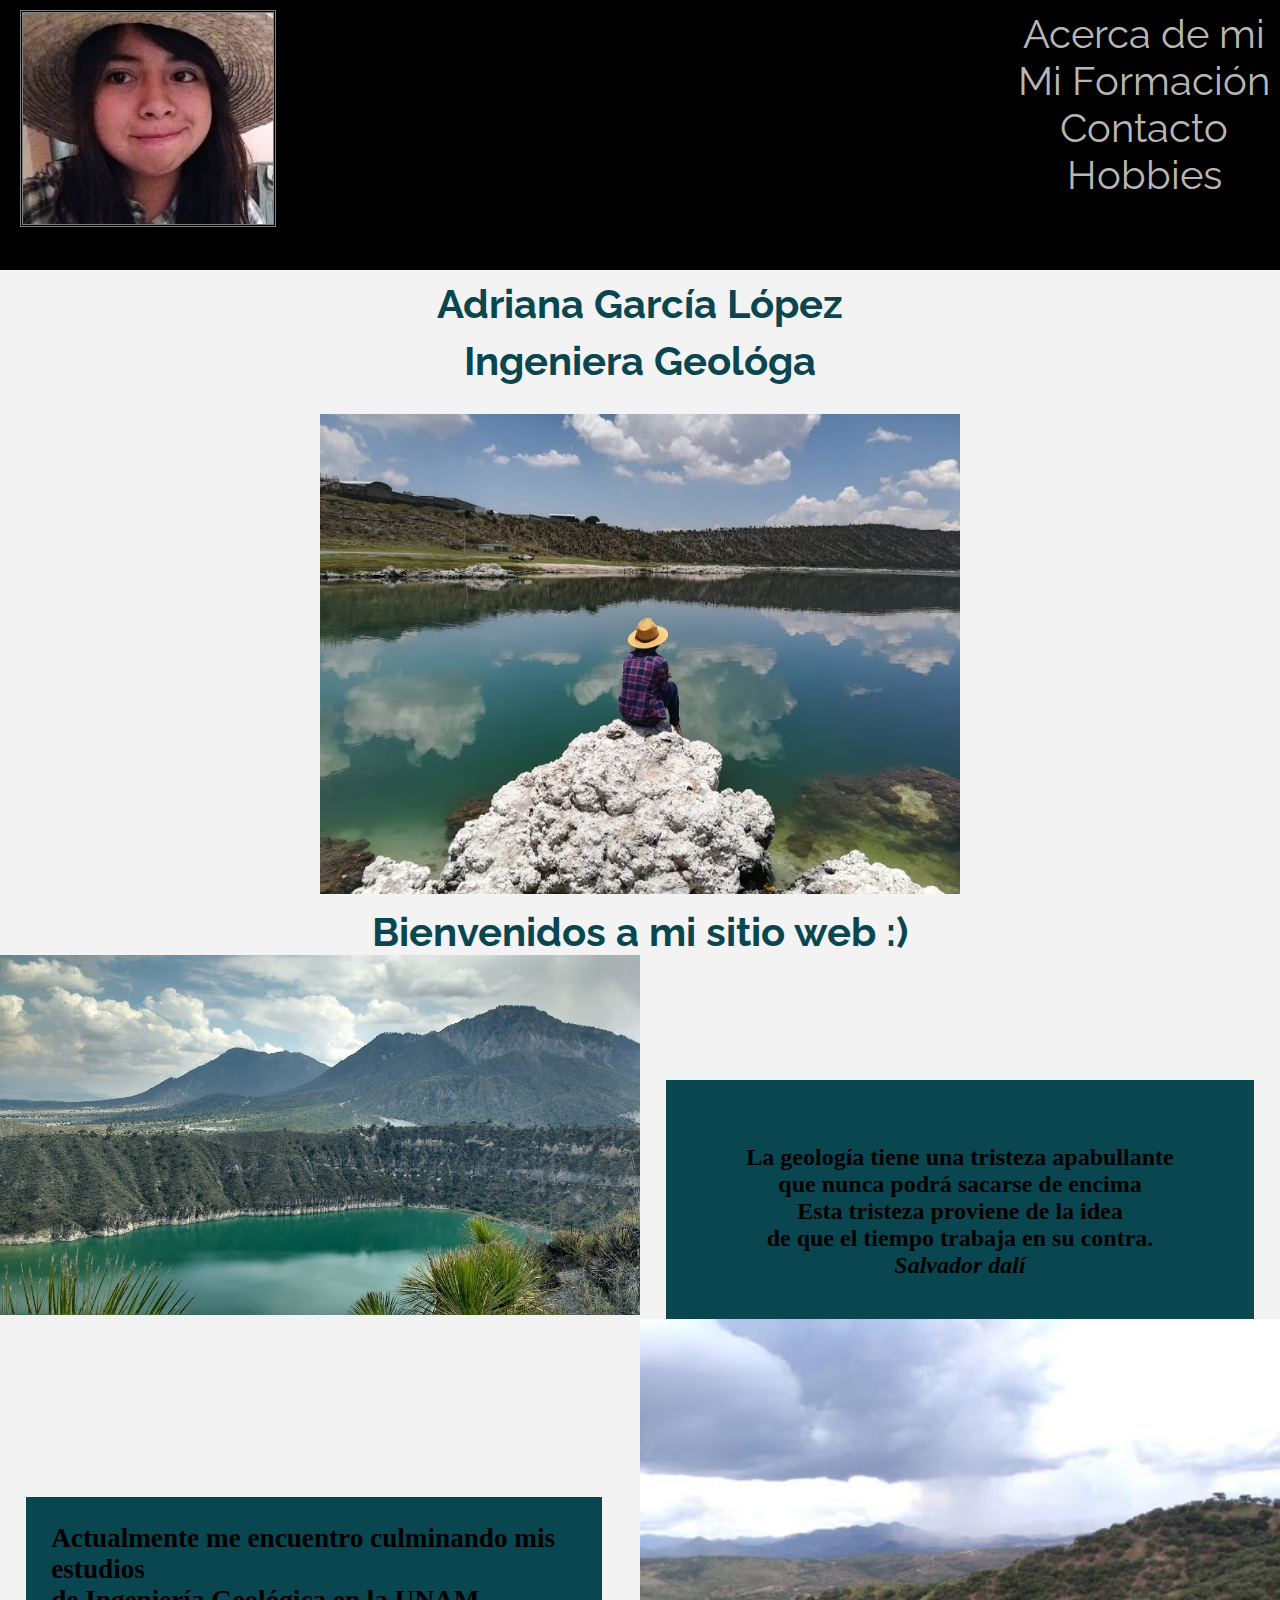
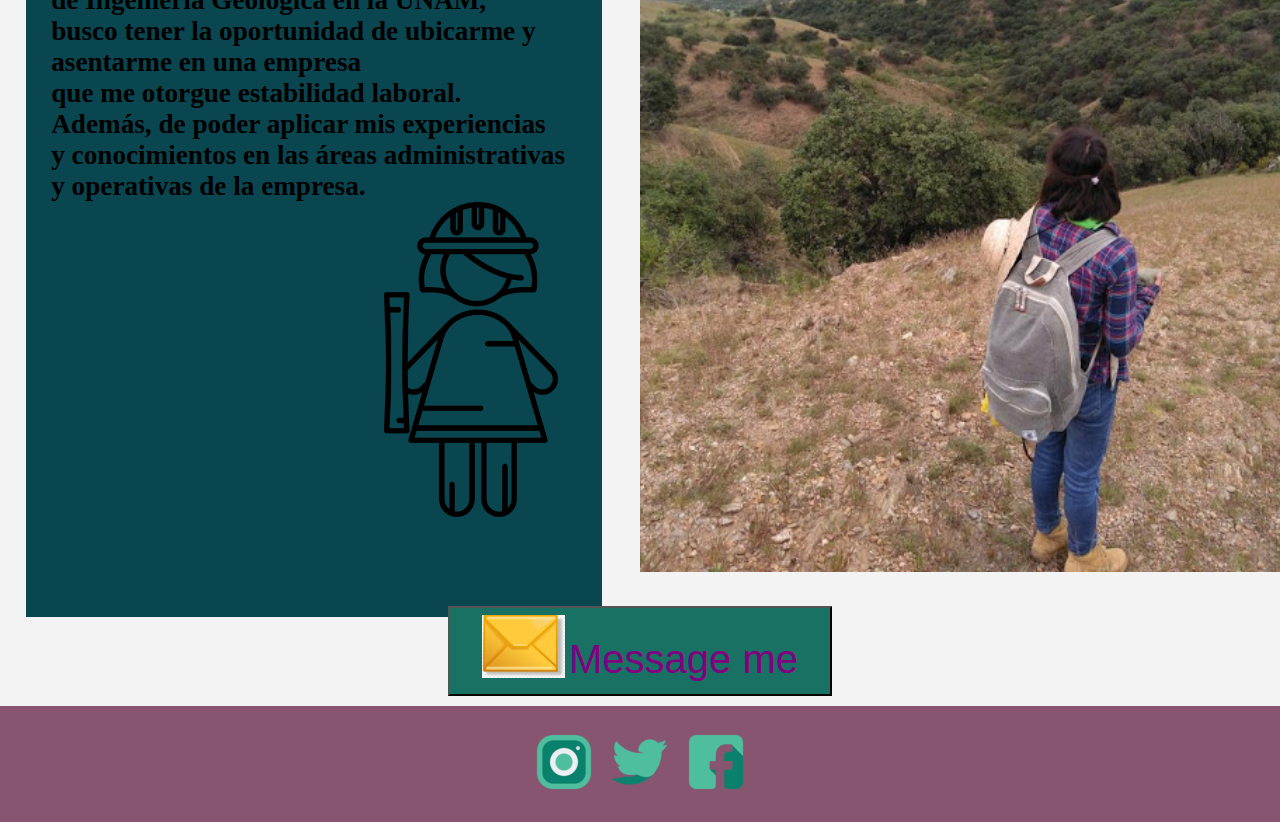
<file: index.html>
<!DOCTYPE html>
<html lang="en">
<head>
	<meta charset="UTF-8">
	<title>Adriana-CV</title>
	<meta name="viewport" content="width=device-width, initial-scale=1.0">
	<link rel="stylesheet" href="css/styles.css">
	<link rel="stylesheet" href="css/mediaqueries.css">
	<link rel="shortcut icon" href="img/pica.png">

	<link href="https://fonts.googleapis.com/css2?family=Raleway:ital,wght@1,500&display=swap" rel="stylesheet">
	<link href="https://fonts.googleapis.com/css2?family=Chilanka&display=swap" rel="stylesheet"> 
	<link href="https://fonts.googleapis.com/icon?family=Material+Icons"
	rel="stylesheet"> 

</head>
<body>
	<header>
		<nav>
			<img src="img/WhatsApp Image 2020-08-17 at 19.53.25.jpeg" alt="">
			<ul>
				<li><a href="index.html">Acerca de mi</a></li>
				<li><a href="Mi_Formacion.html">Mi Formación</a></li>
				<li><a href="contacto.html">Contacto</a></li>
				<li><a href="hobbies.html">Hobbies</a></li>
			</ul>
		</nav>
		<h1>Adriana García López</h1>
		<h1>Ingeniera Geológa</h1>
		<div class="laguna"><img  src="img/IMG-20180512-WA0037.jpg" alt=""></div>
		<h2>Bienvenidos  a mi sitio web :) </h2>
	</header>
	<main>
		
		<section class="hola"><img src="img/IMG_20180511_160614833_HDR.jpg" alt="">
			<h2>La geología tiene una tristeza apabullante <br> que nunca podrá sacarse de encima <br> Esta tristeza proviene de la idea <br> de que el tiempo trabaja en su contra. <br>
			<i>Salvador dalí </i> </h2>	
		</section>
		
		<div>
			<img src="img/IMG-20181017-WA0056.jpg" alt="">
			<h3>Actualmente me encuentro culminando mis estudios <br> de Ingeniería Geológica en la UNAM, <br>busco tener la oportunidad de ubicarme y asentarme en una empresa <br> que me otorgue estabilidad laboral. <br>Además, de poder aplicar mis experiencias <br>y conocimientos en las áreas administrativas <br>y operativas de la empresa. <br> <img src="img/ing.png" alt=""> </h3>
		</div>

	</main>
	<footer>
		<button>
			<img src="img/sobre.jpg" alt="">
			<p>Message me</p>
		</button>
		<section class="redes">
			<a href=""><img src="img/instagram_logo_icon_124339.png" alt=""></a>
			<a href=""><img src="img/twitter_logo_icon_124354.png" alt=""></a>
			<a href=""><img src="img/facebook_fb_logo_icon_124332.png" alt=""></a>
		</section>
		
	</footer>
	
</body>
</html>
</file>
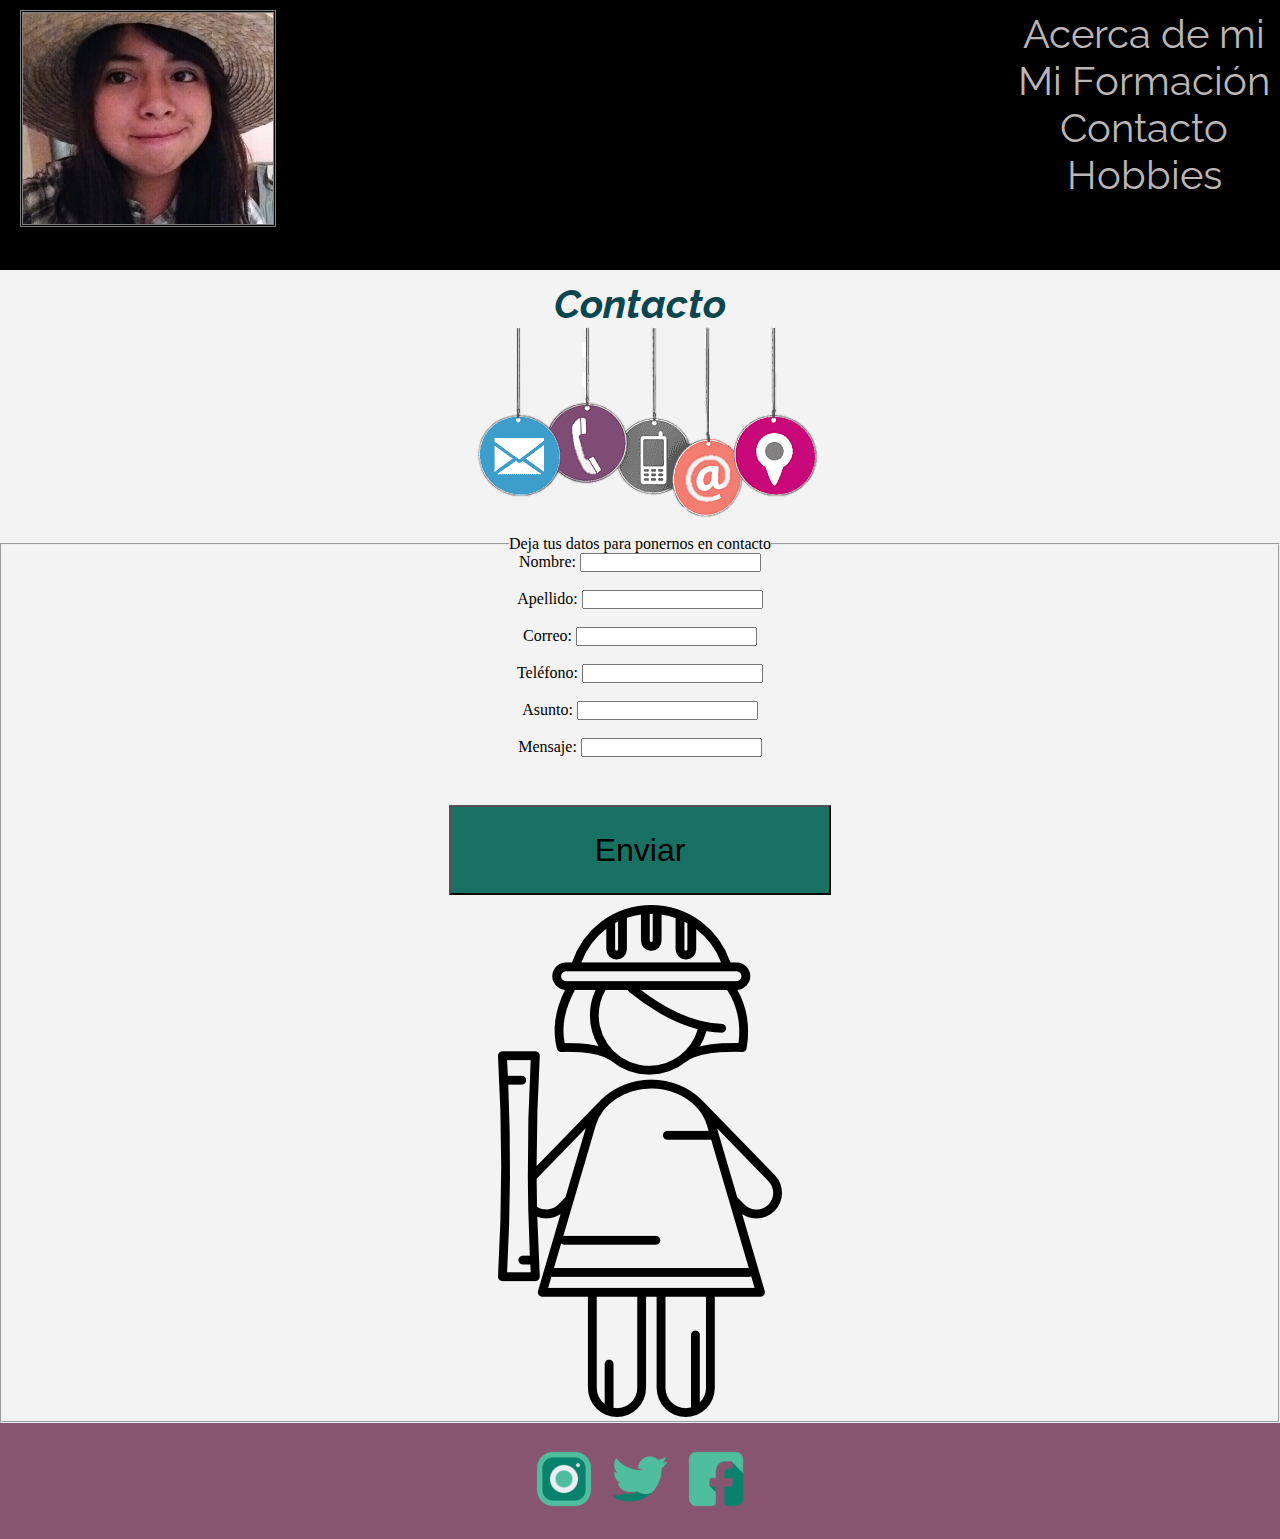
<file: contacto.html>
<!DOCTYPE html>
<html lang="en">
<head>
	<meta charset="UTF-8">
	<title>Adriana-CV</title>
	<meta name="viewport" content="width=device-width, initial-scale=1.0">
	<link rel="stylesheet" href="css/styles.css">
	<link rel="stylesheet" href="css/mediaqueries.css">
	<link rel="shortcut icon" href="img/pica.png">
	<link href="https://fonts.googleapis.com/css2?family=Raleway:ital,wght@1,500&display=swap" rel="stylesheet">
	<link href="https://fonts.googleapis.com/css2?family=Chilanka&display=swap" rel="stylesheet"> 
	<link href="https://fonts.googleapis.com/icon?family=Material+Icons"
	rel="stylesheet"> 

</head>
<body>
	<header>
		<nav>
			<img src="img/WhatsApp Image 2020-08-17 at 19.53.25.jpeg" alt="">
			<ul>
				<li><a href="index.html">Acerca de mi</a></li>
				<li><a href="Mi_Formacion.html">Mi Formación</a></li>
				<li><a href="contacto.html">Contacto</a></li>
				<li><a href="hobbies.html">Hobbies</a></li>
			</ul>
		</nav>
		<h1><i>Contacto</i></h1>
		<img id="p1" src="img/1.png" alt="">
		
	</header>
	<main>
		<form action="">
			
			<fieldset>
				<legend>Deja tus datos para ponernos en contacto</legend>

				<p><label for="">Nombre: <input type="text"></label></p><br>
				<p><label for="">Apellido: <input type="text"></label></p><br>
				<p><label for="">Correo: <input type="email"></label></p>	<br>
				<p><label for="">Teléfono: <input type="telephone"></label></p>
				<br>
				<p><label for="">Asunto: <input type="text"></label></p><br>

				<p><label for="">Mensaje: <input type="text"></label></p><br>

				<p><button>Enviar</button></p>
			
				<section>
				<img  id="ing"src="img/ing.png" alt="">
				</section>
			</fieldset>
		</form>

	</main>








		<footer>
		
		<section class="redes">
			<a href=""><img src="img/instagram_logo_icon_124339.png" alt=""></a>
			<a href=""><img src="img/twitter_logo_icon_124354.png" alt=""></a>
			<a href=""><img src="img/facebook_fb_logo_icon_124332.png" alt=""></a>
		</section>
		
	</footer>
	
</body>
</html>
</file>
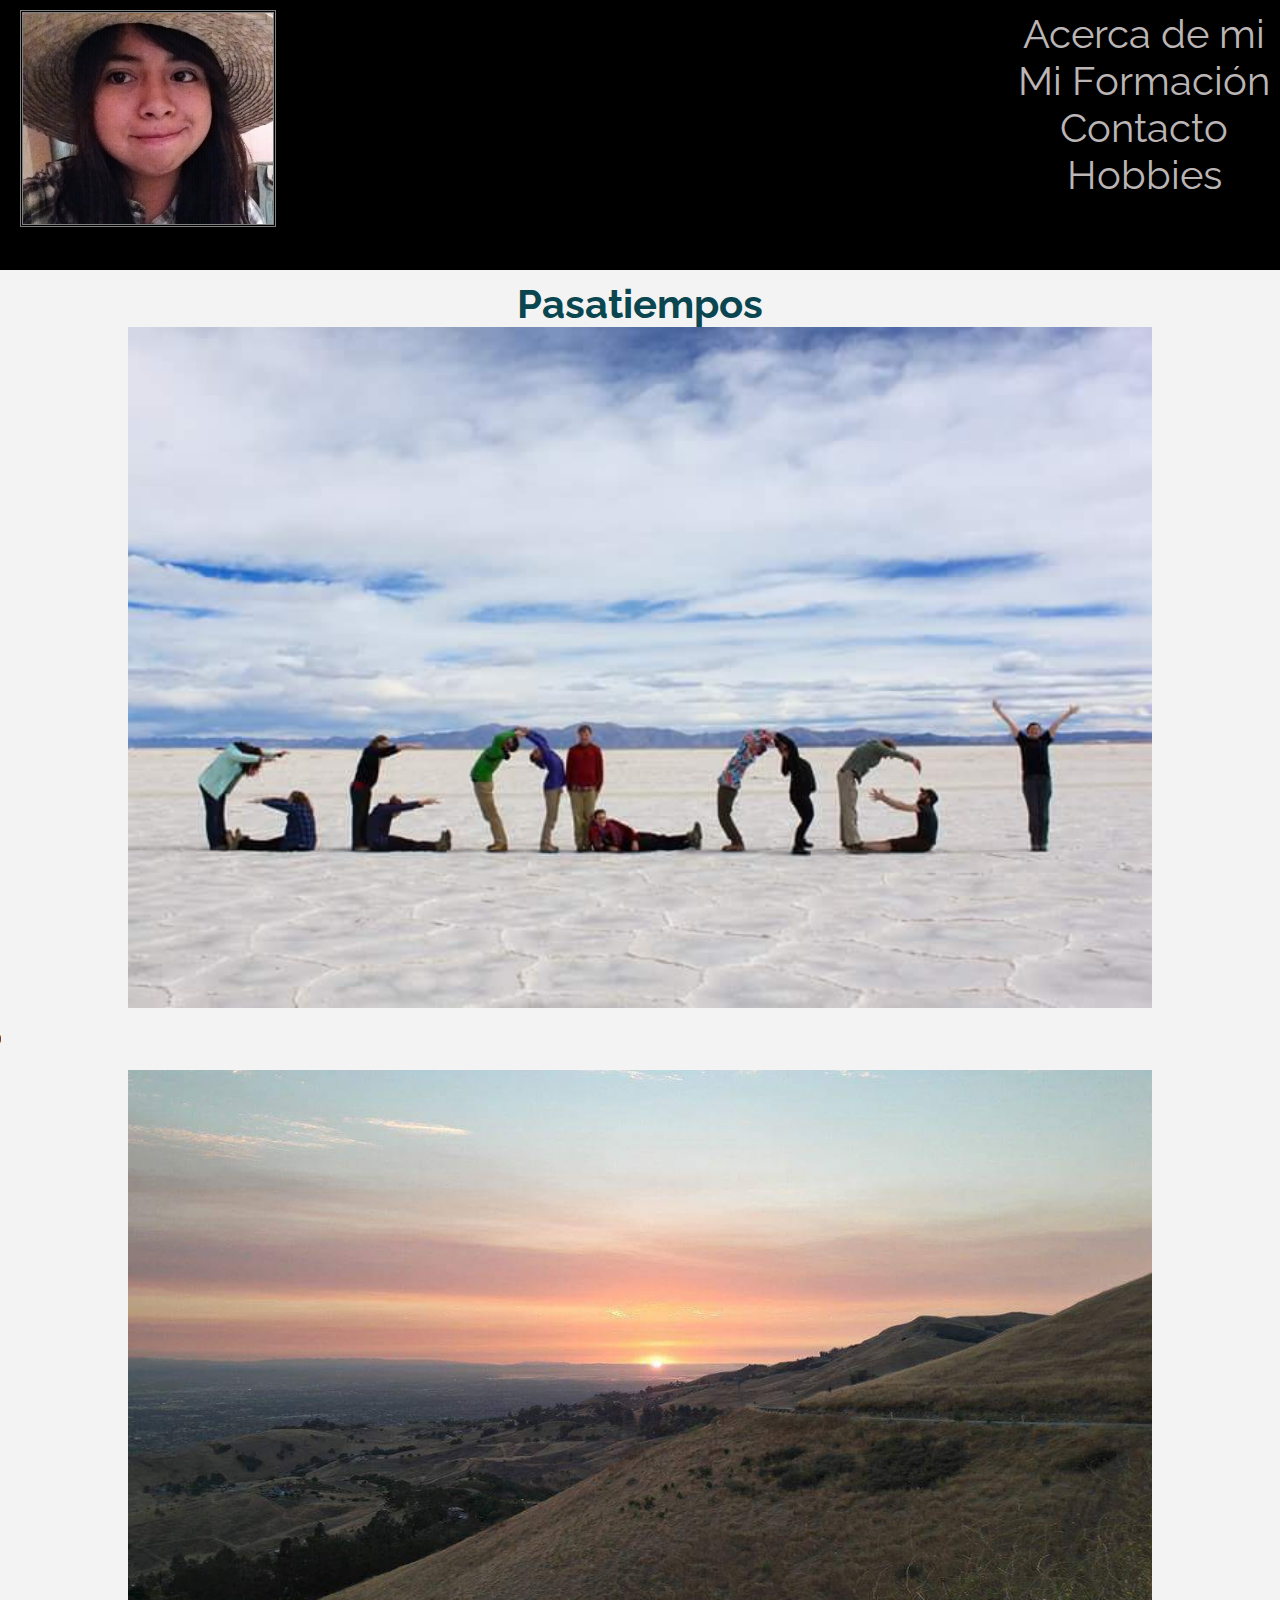
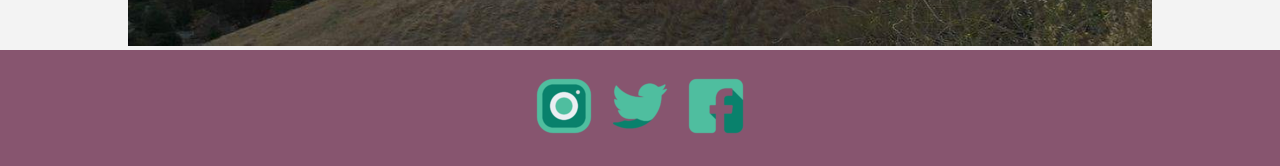
<file: hobbies.html>
<!DOCTYPE html>
<html lang="en">
<head>
	<meta charset="UTF-8">
	<title>Adriana-CV</title>
	<meta name="viewport" content="width=device-width, initial-scale=1.0">
	<link rel="stylesheet" href="css/styles.css">
	<link rel="stylesheet" href="css/mediaqueries.css">
	<link rel="shortcut icon" href="img/pica.png">
	<link href="https://fonts.googleapis.com/css2?family=Raleway:ital,wght@1,500&display=swap" rel="stylesheet">
	<link href="https://fonts.googleapis.com/css2?family=Chilanka&display=swap" rel="stylesheet"> 
	<link href="https://fonts.googleapis.com/icon?family=Material+Icons"
	rel="stylesheet"> 

</head>
<body>
	<header>
		<nav>
			<img src="img/WhatsApp Image 2020-08-17 at 19.53.25.jpeg" alt="">
			<ul>
				<li><a href="index.html">Acerca de mi</a></li>
				<li><a href="Mi_Formacion.html">Mi Formación</a></li>
				<li><a href="contacto.html">Contacto</a></li>
				<li><a href="hobbies.html">Hobbies</a></li>
			</ul>
		</nav>
		<h1>Pasatiempos</h1>
		<img  id= "cajaa"src="img/geology.jpeg" alt="">

		<main>
			<audio  id="song" src="resources/audio/audio.mpeg" controls="controls" autoplay loop class="reproductor"></audio>
		</main>
		<section>
			<img id="cajaa" src="img/atardecer.jpeg" alt="">
		</section>

		<footer>
		
		<section class="redes">
			<a href=""><img src="img/instagram_logo_icon_124339.png" alt=""></a>
			<a href=""><img src="img/twitter_logo_icon_124354.png" alt=""></a>
			<a href=""><img src="img/facebook_fb_logo_icon_124332.png" alt=""></a>
		</section>
		
	</footer>
	
</body>
</html>
</file>
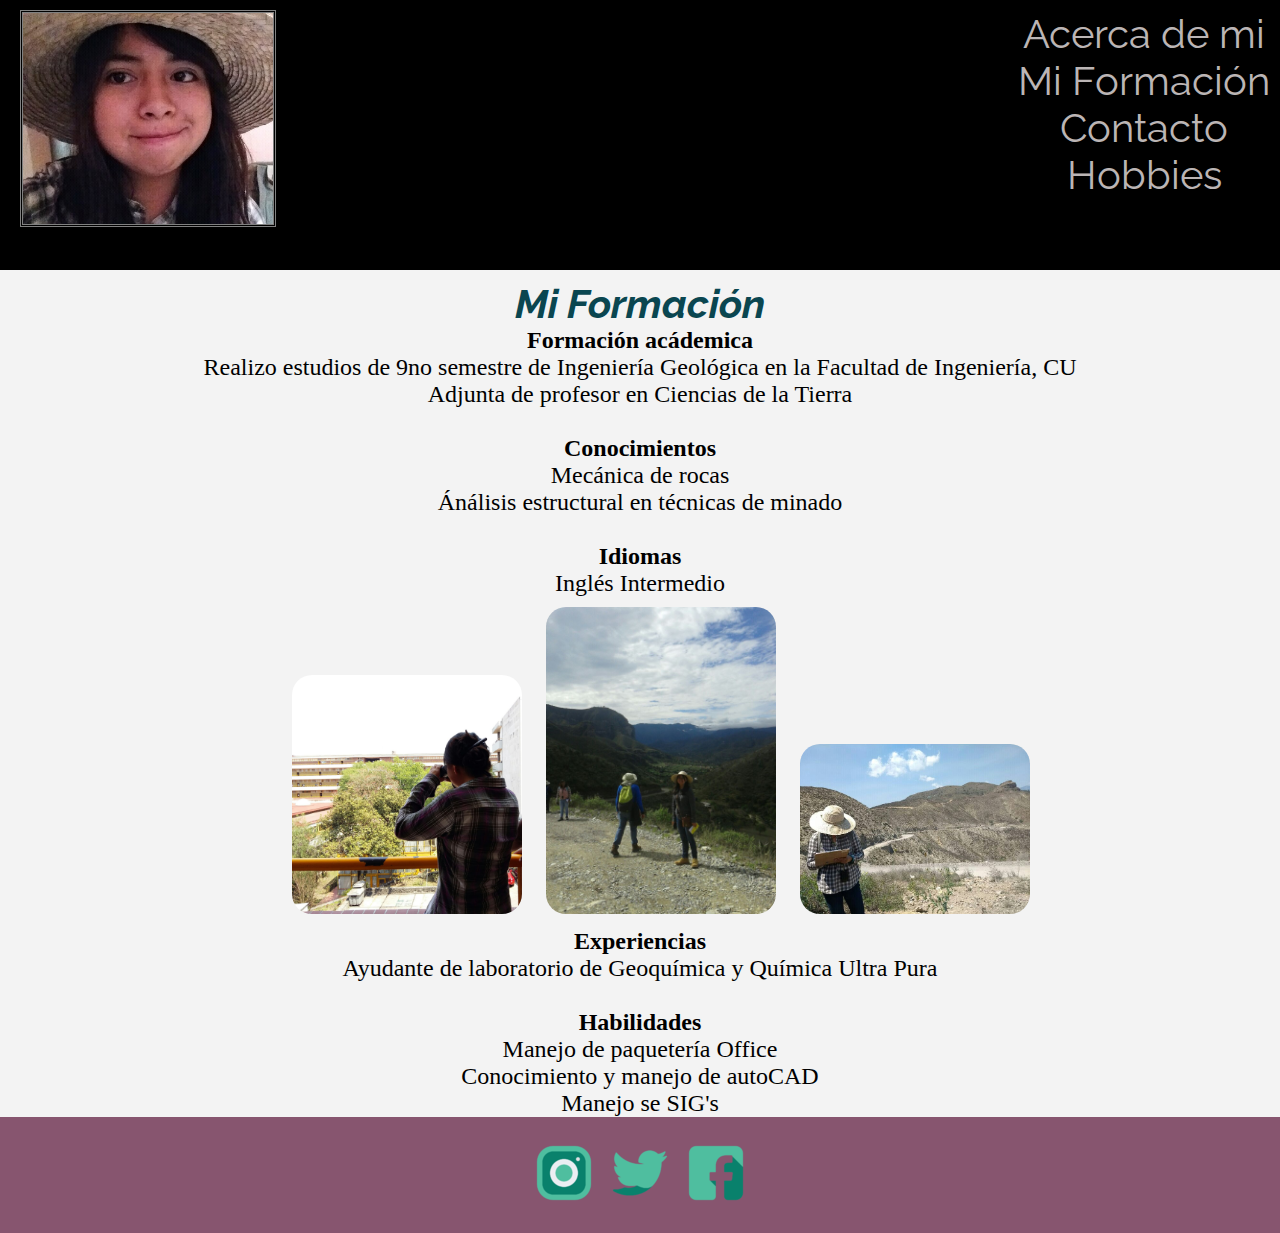
<file: Mi_Formacion.html>
<!DOCTYPE html>
<html lang="en">
<head>
	<meta charset="UTF-8">
	<title>Adriana-CV</title>
	<meta name="viewport" content="width=device-width, initial-scale=1.0">
	<link rel="stylesheet" href="css/styles.css">
	<link rel="stylesheet" href="css/mediaqueries.css">
	<link rel="shortcut icon" href="img/pica.png">
	<link href="https://fonts.googleapis.com/css2?family=Raleway:ital,wght@1,500&display=swap" rel="stylesheet">
	<link href="https://fonts.googleapis.com/css2?family=Chilanka&display=swap" rel="stylesheet"> 
	<link href="https://fonts.googleapis.com/icon?family=Material+Icons"
	rel="stylesheet"> 

</head>
<body>
	<header>
		<nav>
			<img src="img/WhatsApp Image 2020-08-17 at 19.53.25.jpeg" alt="">
			<ul>
				<li><a href="index.html">Acerca de mi</a></li>
				<li><a href="Mi_Formacion.html">Mi Formación</a></li>
				<li><a href="contacto.html">Contacto</a></li>
				<li><a href="hobbies.html">Hobbies</a></li>
			</ul>
		</nav>
		<h1><i> Mi Formación</i></h1>
		
	</header>
	<main>
		
		<h2>Formación acádemica</h2>
		<li>Realizo estudios de 9no semestre de Ingeniería Geológica en la Facultad de Ingeniería, CU</li>
		<li>Adjunta de profesor en Ciencias de la Tierra</li>
		<li></li>

		<h2>Conocimientos</h2>
		<li>Mecánica de rocas</li>
		<li>Ánálisis estructural en técnicas de minado</li>
		<li></li>
		<h2>Idiomas</h2>
		<li>Inglés Intermedio</li>
			
		<div id="caja1">
		<img src="img/tres.jpeg" alt="">
		<img src="img/uno.jpeg" alt="">
		<img src="img/dos.jpeg" alt="">


	</div>

		<h2>Experiencias</h2>
		<li>Ayudante de laboratorio de Geoquímica y Química Ultra Pura</li>
		<li></li>

		<h2> Habilidades </h2>
		<li>Manejo de paquetería Office</li>
		<li>Conocimiento y manejo de autoCAD</li>
		<li>Manejo se SIG's</li>
					

	</main>
		

		<footer>
		
		<section class="redes">
			<a href=""><img src="img/instagram_logo_icon_124339.png" alt=""></a>
			<a href=""><img src="img/twitter_logo_icon_124354.png" alt=""></a>
			<a href=""><img src="img/facebook_fb_logo_icon_124332.png" alt=""></a>
		</section>
		
	</footer>
	
</body>
</html>
</file>
<file: css/styles.css>
*{
	padding: 0;
	margin: 0;
	box-sizing: border-box;
}

html{
	font-size: 100%;
	  }

body{
	background-color:#f3f3f3;
} 
nav{
	background-color:#158467;
	text-align: right;
	position: relative;
	height: 30vh;
	width: 100%;
	padding: 10px;
}
nav img{
	width: 20vw;
	position: absolute;
	left: 20px;
	border-style:double;
	border-color: gray;
	
}
nav ul{
	display:inline-block;
	list-style-type:none;

}
nav a{
	text-decoration:none;
	font-size: 1.2rem;
	font-family:'Raleway', sans-serif;
	color:#BBB5B5;
	margin-bottom: 10px;
	

}
 h1{
	color:#0a4650;
	font-family: 'Raleway', sans-serif;
	font-size: 2.5rem;
	text-align: center;
	margin-top: 10px;
}
header h2{
	color:#0a4650;
	font-family:'Raleway', sans-serif;
	font-size: 2.5rem;
	text-align: center;
	margin-top: 10px;
}
.laguna{
	width: 50vw;
	margin-top: 30px;
}
section h2{
	text-align:justify-all;
	background-color:#0a4650;
	display:inline block;
	left: 55%;
	top:  145%;
	position: absolute;
	height:  50vh;
	width: 40vw;
	font-size: 1.5rem;
	padding: 5%;
}
.hola img{
	display: inline-block;
	width:50vw;
	position: relative;

}
div img {
width: 50vw;
position: relative;
left: 50%;
display: inline-block;

}
h3{
	text-align:justify-all;
	background-color:#0a4650;
	display:inline block;
	margin: 8%;
	top: 190%;
	position: absolute;
	height:  120vh;
	width: 40vw;
	font-size: 1rem;
	padding: 5%;
}
h3 img{
	width: 60%;
}



/*imagenes............*/



footer{
	text-align: center;	
	background: #4b5d67
	width: 50%;
}

button{
	background-color:#197163;
	width: 30%;
	height: 10vh;
	display: block;
	margin: auto;
	position: relative;
	margin-bottom: 10px;
	margin-top: 30px;
}

button img{
	height: 7vh;
	position: relative;
	left: 10px;
	top: 5px;
}
button p{
	display: inline-block;
	padding: 10px;
	font-size: 2.5rem;
	color: purple;
}

.redes{
	background-color:#87556f;
	padding: 20px;
}

/*Mi formación---------------------------------------*/
h2{
	text-align: center;
	  }
li{
	text-align: center;
}
#caja1 img{
border-radius: 30px; 
border-style: none;
padding: 10px 10px;
 position: relative;
 width: 250px;
 left:22%;
}


	/*contacto-----------------------------------*/

#p1{
position: relative;
margin: auto;
left: 37%;
}

fieldset{
	text-align: center;

}
/*Pasatiempos.......................................*/
#cajaa {
	margin-left: 10%;
	position:relative;
	width: 80%;
	 }
	#song{
		position: relative;
		margin: auto;
	}
</file>
<file: css/mediaqueries.css>
/* Extra Small devices (portrait tablets and large phones) */
@media only screen and (max-width: 600px) {
	nav{
		background-color: yellow;
		height:20vh;
	}
	nav img{
		width: 25vw;
	}
	nav a{
		font-size: 1rem;
		display: inline-block;
		position: relative;
		right: 40%;
		color: gray;
	  }
	  nav a:hover{
	  	color: white;
	  }
	h1{
		font-size: 1.5rem;
		margin-left: 15%;
		display: inline-block;
	}
	header h2{
		font-size: 1.5rem;
		margin-left: 3%;
		display: inline-block;
	}
	section h2{
		height:  17vh;
		width: 46vw;
		font-size: 0.6rem;
		display:inline block;
		left: 52%;
		top:  65%;
		position: absolute;
		padding-top:1%;
	}
	h3{
		text-align:justify-all;
		background-color:#0a4650;
		display:inline block;
		margin: 8%;
		top: 78%;
		right:45%;
		position: absolute;
		height:  37vh;
		width: 45vw;
		font-size: 0.6rem;
		padding: 2%;
	}
	button{
		width: 40%;
	}
	button:hover{
		background-color: green;
	}

	button img{
	height: 4vh;
	position: relative;
	left: 5px;
	top: 5px;
	padding: 5px;
}
	button p{
	display: inline-block;
	padding: 10px;
	font-size: 1rem;
	color: purple;
	  }
	 #p1{
	position: relative;
	margin: auto;
	left: 3%;
}

#ing{
	width: 100vw;

}
  }

/* Small devices (portrait tablets and large phones, 600px and up) */
@media only screen and (min-width: 600px) and (max-width: 768px) {
	nav a{
		font-size: 1.5rem;
	}
	section h2{
		height:  30vh;
		width: 46vw;
		font-size: 1rem;
		display:inline block;
		left: 52%;
		top:  108%;
		position: absolute;
		padding-top:1%;
	}
	h3{
		text-align:justify-all;
		background-color:#0a4650;
		display:inline block;
		margin: 8%;
		top: 133%;
		right:45%;
		position: absolute;
		height:  70vh;
		width: 45vw;
		font-size: 1rem;
		padding: 2%;
	}
}

/* Medium devices (landscape tablets, 768px and up) */
@media only screen and (min-width: 768px) and (max-width: 992px) {
nav a{
		font-size: 1.5rem;
}
nav{
		background-color: pink;
		height: 20vh;
	}
	nav a:hover{
	  	color: white;
	  }
	section h2{
		height:  20vh;
		width: 46vw;
		font-size: 1.2rem;
		display:inline block;
		left: 52%;
		top:  68%;
		position: absolute;
		padding-top:1%;
	}
	h3{
		text-align:justify-all;
		background-color:#0a4650;
		display:inline block;
		margin: 8%;
		top: 85%;
		right:45%;
		position: absolute;
		height:  50vh;
		width: 45vw;
		font-size: 1.3rem;
		padding: 2%;
		  }
		  button p{
		display: inline-block;
		padding: 10px;
		font-size: 1.5rem;
		color: purple;
	  }
	  button{
		width: 50%;
	}
	button:hover{
		background-color: green;
	}

	#caja1{
		width: 100%;
 		right: 21%;
 		position: relative;
 		margin: 0px;
	}
	 #p1{
		position: relative;
		margin: auto;
		left: 26%;
    }
    li{
	  	font-size: 1.5rem;
	  }


  }


/* Large devices (laptops/desktops, 992px and up) */
@media only screen and (min-width: 992px) and (max-width: 1200px) {
	nav{
		background-color:blue;
		height: 20vh;
	}
	nav a{
		font-size: 1.5rem;
	}
	nav a:hover{
	  	color: white;
	  }
	nav img{
		width: 18vw;
	}
	section h2{
		height: 20vh;
		width: 46vw;
		font-size: 1.7rem;
		display:inline block;
		left: 52%;
		top: 49%;
		position: absolute;
		padding-top:1%;
	}
	h3{
		text-align:justify-all;
		background-color:#0a4650;
		display:inline block;
		margin: 8%;
		top: 65%;
		right:45%;
		position: absolute;
		height:  47vh;
		width: 45vw;
		font-size: 1.7rem;
		padding: 2%;
	  }
	  button{
	  	width: 50%;
	  }
	  button:hover{
		background-color: green;
	}

	  #caja1{
	  	display:inline-block;
	  	position: relative;
	  	width: 40%;
	  	left: 300px;
	  }
	  #cajaa{
	  	margin-top:10%;
	  }
	  li{
	  	font-size: 1.5rem;
	  }
}
/* Extra large devices (large laptops and desktops, 1200px and up) */
@media only screen and (min-width: 1200px) {
    nav{
    	background-color: black;
    }
    nav a{
    	font-size: 2.5rem;
      }
      nav a:hover{
	  	color: white;
	  }
    section h2{
		height: 37vh;
		width: 46vw;
		font-size: 1.5rem;
		display:inline block;
		left: 52%;
		top: 120%;
		position: absolute;
		padding-top:5%;
	}
	h3{
		text-align:justify-all;
		background-color:#0a4650;
		display:inline block;
		margin: 8%;
		top:155%;
		right:45%;
		position: absolute;
		height: 80vh;
		width: 45vw;
		font-size: 1.7rem;
		padding: 2%;
	  }
	  li{
	  	font-size: 1.5rem;
	  }
	  fieldset button{
	  	font-size: 2rem;
	  }
	  button:hover{
		background-color: green;
	}

}
</file>
